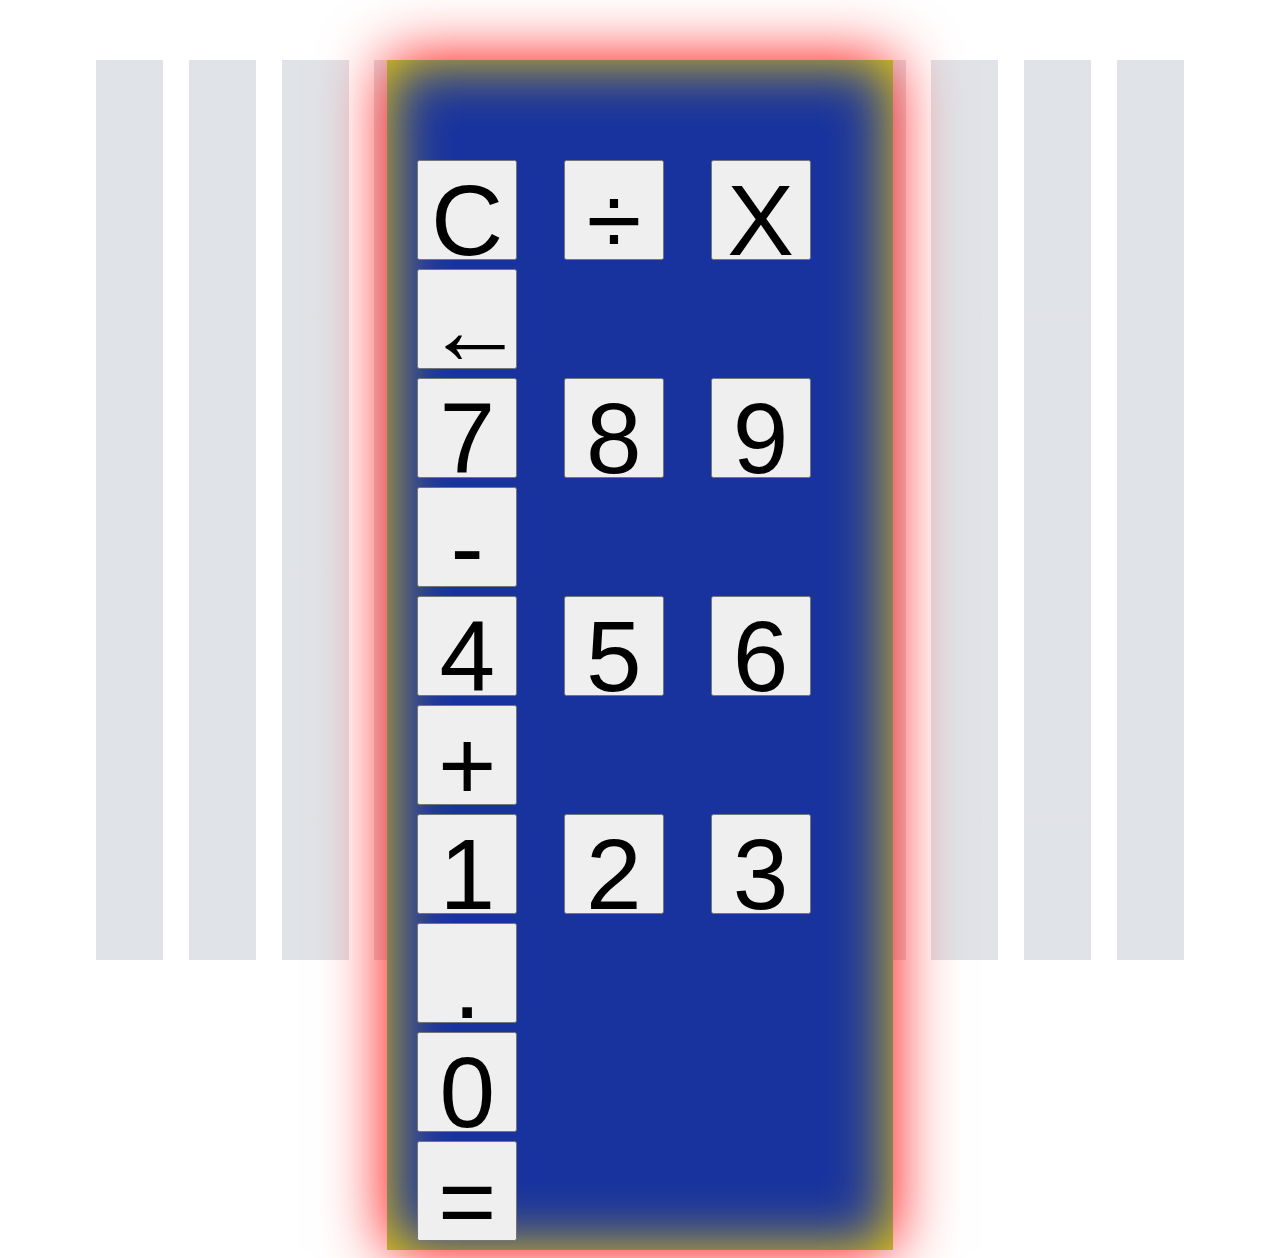
<file: index.html>
<!DOCTYPE html>
<html lang="en">
<head>
  <meta charset="UTF-8">
  <title>Calculator</title>
  <link href="'http://fonts.googleapis.com/css?family=Anton' rel='stylesheet' type='text/css'">
  <link rel="stylesheet" href="styles/main.css">
</head>
<body>
  <div class="calculator"></div>
    <div class="keyboard">
      <div class="fr"><!--first row screen=========-->
        <p class="screen"></p>
      <div class="firstr"></div>
        <input type="button" id="clear" value="C">
        <input type="button" id="divide" value="÷">
        <input type="button" id="multiply" value="X">
        <input type="button" id="back" value="&larr;">
      <div class="secondr"></div><!--second row buttons========-->
        <input type="button" id="seven" value="7">
        <input type="button" id="eight" value="8">
        <input type="button" id="nine" value="9">
        <input type="button" id="minus" value="-">
      <div class="thirdr"></div><!--third row buttons============-->
        <input type="button" id="four" value="4">
        <input type="button" id="five" value="5">
        <input type="button" id="six" value="6">
        <input type="button" id="plus" value="+">
      <div class="forthr"></div><!--forth row buttons============-->
        <input type="button" id="one" value="1">
        <input type="button" id="two" value="2">
        <input type="button" id="three" value="3">
        <input type="button" id="point" value=".">
      <div class="fifthr"></div><!--fifth row buttons============-->
        <input type="button" id="zero" value="0">
      <div class="equals"></div><!--Seperate equals symbol taking 2/3 space-->
        <input type="button" id="equal" value="=">
      </div>
    </div>


<script src="main.js"></script>
</body>
</html>
</file>
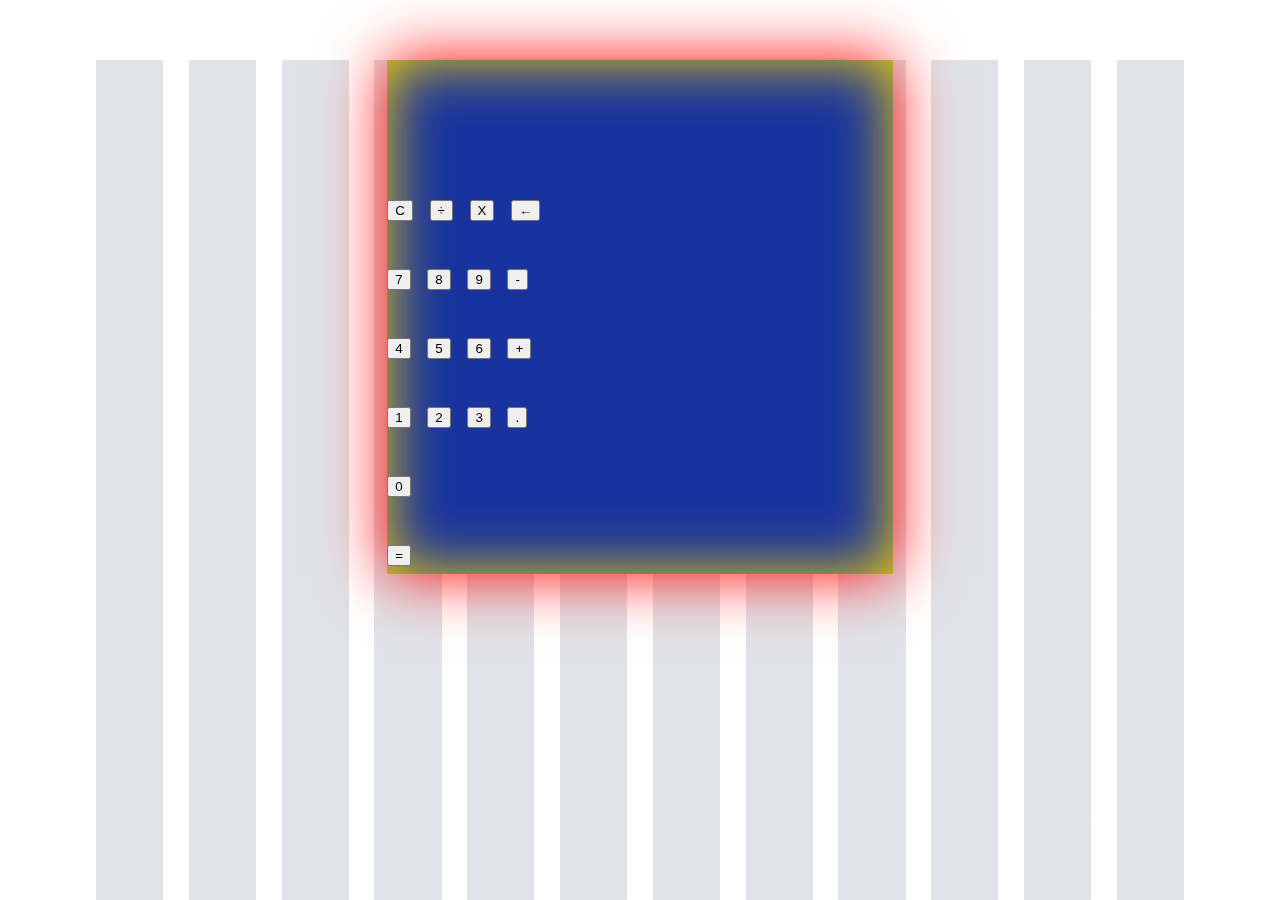
<file: indexprime.html>
<!DOCTYPE html>
<html lang="en">
<head>
  <meta charset="UTF-8">
  <title>Calculator</title>
  <link href="'http://fonts.googleapis.com/css?family=Anton' rel='stylesheet' type='text/css'">
  <link rel="stylesheet" href="styles/main.css">
  <script src="main.js"></script>
</head>
<body>
  <div class="calculator"></div>
    <div class="keyboard">
      <div class="fr"><!--first row screen=========-->
        <p class="screen"></p>
      <div class="firstr"></div>
        <button name="clear">C</button>
        <button name="divide">÷</button>
        <button name="multiply">X</button>
        <button name="back">&larr;</button>
      <div class="secondr"></div><!--second row buttons========-->
        <button name="seven">7</button>
        <button name="eight">8</button>
        <button name="nine">9</button>
        <button name="minus">-</button>
      <div class="thirdr"></div><!--third row buttons============-->
        <button name="four">4</button>
        <button name="five">5</button>
        <button name="six">6</button>
        <button name="plus">+</button>
      <div class="forthr"></div><!--forth row buttons============-->
        <button name="one">1</button>
        <button name="two">2</button>
        <button name="three">3</button>
        <button name="point">.</button>
      <div class="fifthr"></div><!--fifth row buttons============-->
        <button name="zero">0</button>
      <div class="equals"></div><!--Seperate equals symbol taking 2/3 space-->
        <button name="equal">=</button>
      </div>
    </div>
</body>
</html>
</file>
<file: styles/main.css>
html {
  -webkit-box-sizing: border-box;
  -moz-box-sizing: border-box;
  box-sizing: border-box; }

*, *:before, *:after {
  -webkit-box-sizing: inherit;
  -moz-box-sizing: inherit;
  box-sizing: inherit; }

body:before {
  background-image: -webkit-linear-gradient(left, transparent 0, #b2b8c3 0, #b2b8c3 6.17215%, transparent 6.17215%, transparent 8.5298%, #b2b8c3 8.5298%, #b2b8c3 14.70196%, transparent 14.70196%, transparent 17.05961%, #b2b8c3 17.05961%, #b2b8c3 23.23176%, transparent 23.23176%, transparent 25.58941%, #b2b8c3 25.58941%, #b2b8c3 31.76157%, transparent 31.76157%, transparent 34.11922%, #b2b8c3 34.11922%, #b2b8c3 40.29137%, transparent 40.29137%, transparent 42.64902%, #b2b8c3 42.64902%, #b2b8c3 48.82117%, transparent 48.82117%, transparent 51.17883%, #b2b8c3 51.17883%, #b2b8c3 57.35098%, transparent 57.35098%, transparent 59.70863%, #b2b8c3 59.70863%, #b2b8c3 65.88078%, transparent 65.88078%, transparent 68.23843%, #b2b8c3 68.23843%, #b2b8c3 74.41059%, transparent 74.41059%, transparent 76.76824%, #b2b8c3 76.76824%, #b2b8c3 82.94039%, transparent 82.94039%, transparent 85.29804%, #b2b8c3 85.29804%, #b2b8c3 91.4702%, transparent 91.4702%, transparent 93.82785%, #b2b8c3 93.82785%, #b2b8c3 100.0%, transparent 100.0%);
  background-image: -moz-linear-gradient(left, transparent 0, #b2b8c3 0, #b2b8c3 6.17215%, transparent 6.17215%, transparent 8.5298%, #b2b8c3 8.5298%, #b2b8c3 14.70196%, transparent 14.70196%, transparent 17.05961%, #b2b8c3 17.05961%, #b2b8c3 23.23176%, transparent 23.23176%, transparent 25.58941%, #b2b8c3 25.58941%, #b2b8c3 31.76157%, transparent 31.76157%, transparent 34.11922%, #b2b8c3 34.11922%, #b2b8c3 40.29137%, transparent 40.29137%, transparent 42.64902%, #b2b8c3 42.64902%, #b2b8c3 48.82117%, transparent 48.82117%, transparent 51.17883%, #b2b8c3 51.17883%, #b2b8c3 57.35098%, transparent 57.35098%, transparent 59.70863%, #b2b8c3 59.70863%, #b2b8c3 65.88078%, transparent 65.88078%, transparent 68.23843%, #b2b8c3 68.23843%, #b2b8c3 74.41059%, transparent 74.41059%, transparent 76.76824%, #b2b8c3 76.76824%, #b2b8c3 82.94039%, transparent 82.94039%, transparent 85.29804%, #b2b8c3 85.29804%, #b2b8c3 91.4702%, transparent 91.4702%, transparent 93.82785%, #b2b8c3 93.82785%, #b2b8c3 100.0%, transparent 100.0%);
  background-image: -ms-linear-gradient(left, transparent 0, #b2b8c3 0, #b2b8c3 6.17215%, transparent 6.17215%, transparent 8.5298%, #b2b8c3 8.5298%, #b2b8c3 14.70196%, transparent 14.70196%, transparent 17.05961%, #b2b8c3 17.05961%, #b2b8c3 23.23176%, transparent 23.23176%, transparent 25.58941%, #b2b8c3 25.58941%, #b2b8c3 31.76157%, transparent 31.76157%, transparent 34.11922%, #b2b8c3 34.11922%, #b2b8c3 40.29137%, transparent 40.29137%, transparent 42.64902%, #b2b8c3 42.64902%, #b2b8c3 48.82117%, transparent 48.82117%, transparent 51.17883%, #b2b8c3 51.17883%, #b2b8c3 57.35098%, transparent 57.35098%, transparent 59.70863%, #b2b8c3 59.70863%, #b2b8c3 65.88078%, transparent 65.88078%, transparent 68.23843%, #b2b8c3 68.23843%, #b2b8c3 74.41059%, transparent 74.41059%, transparent 76.76824%, #b2b8c3 76.76824%, #b2b8c3 82.94039%, transparent 82.94039%, transparent 85.29804%, #b2b8c3 85.29804%, #b2b8c3 91.4702%, transparent 91.4702%, transparent 93.82785%, #b2b8c3 93.82785%, #b2b8c3 100.0%, transparent 100.0%);
  background-image: -o-linear-gradient(left, transparent 0, #b2b8c3 0, #b2b8c3 6.17215%, transparent 6.17215%, transparent 8.5298%, #b2b8c3 8.5298%, #b2b8c3 14.70196%, transparent 14.70196%, transparent 17.05961%, #b2b8c3 17.05961%, #b2b8c3 23.23176%, transparent 23.23176%, transparent 25.58941%, #b2b8c3 25.58941%, #b2b8c3 31.76157%, transparent 31.76157%, transparent 34.11922%, #b2b8c3 34.11922%, #b2b8c3 40.29137%, transparent 40.29137%, transparent 42.64902%, #b2b8c3 42.64902%, #b2b8c3 48.82117%, transparent 48.82117%, transparent 51.17883%, #b2b8c3 51.17883%, #b2b8c3 57.35098%, transparent 57.35098%, transparent 59.70863%, #b2b8c3 59.70863%, #b2b8c3 65.88078%, transparent 65.88078%, transparent 68.23843%, #b2b8c3 68.23843%, #b2b8c3 74.41059%, transparent 74.41059%, transparent 76.76824%, #b2b8c3 76.76824%, #b2b8c3 82.94039%, transparent 82.94039%, transparent 85.29804%, #b2b8c3 85.29804%, #b2b8c3 91.4702%, transparent 91.4702%, transparent 93.82785%, #b2b8c3 93.82785%, #b2b8c3 100.0%, transparent 100.0%);
  background-image: linear-gradient(to left, transparent 0, #b2b8c3 0, #b2b8c3 6.17215%, transparent 6.17215%, transparent 8.5298%, #b2b8c3 8.5298%, #b2b8c3 14.70196%, transparent 14.70196%, transparent 17.05961%, #b2b8c3 17.05961%, #b2b8c3 23.23176%, transparent 23.23176%, transparent 25.58941%, #b2b8c3 25.58941%, #b2b8c3 31.76157%, transparent 31.76157%, transparent 34.11922%, #b2b8c3 34.11922%, #b2b8c3 40.29137%, transparent 40.29137%, transparent 42.64902%, #b2b8c3 42.64902%, #b2b8c3 48.82117%, transparent 48.82117%, transparent 51.17883%, #b2b8c3 51.17883%, #b2b8c3 57.35098%, transparent 57.35098%, transparent 59.70863%, #b2b8c3 59.70863%, #b2b8c3 65.88078%, transparent 65.88078%, transparent 68.23843%, #b2b8c3 68.23843%, #b2b8c3 74.41059%, transparent 74.41059%, transparent 76.76824%, #b2b8c3 76.76824%, #b2b8c3 82.94039%, transparent 82.94039%, transparent 85.29804%, #b2b8c3 85.29804%, #b2b8c3 91.4702%, transparent 91.4702%, transparent 93.82785%, #b2b8c3 93.82785%, #b2b8c3 100.0%, transparent 100.0%);
  content: "";
  display: inline-block;
  height: 100%;
  left: 0;
  margin: 0 auto;
  max-width: 68em;
  opacity: 0.4;
  pointer-events: none;
  position: fixed;
  right: 0;
  width: 100%;
  z-index: -1; }

/* font-family: 'Anton', sans-serif; */
/* fonts */
.body {
  background-color: #b2b8c3; }

.screen {
  height: 40px;
  width: 60px; }

[type=button] {
  width: 100px;
  height: 100px;
  font-size: 100px;
  margin-left: 30px;
  text-align: center center; }
  [type=button] a:hover {
    background: yellow; }

.keyboard {
  max-width: 40%;
  margin-left: auto;
  margin-right: auto;
  /* margin-bottom: 100px; */
  box-shadow: inset 0 0 1em gold, 0 0 1em red;
  background-color: #18339e;
  font-family: 'Anton', sans-serif;
  font-size: 60px; }
  .keyboard::after {
    clear: both;
    content: "";
    display: table; }

/*# sourceMappingURL=main.css.map */
</file>
